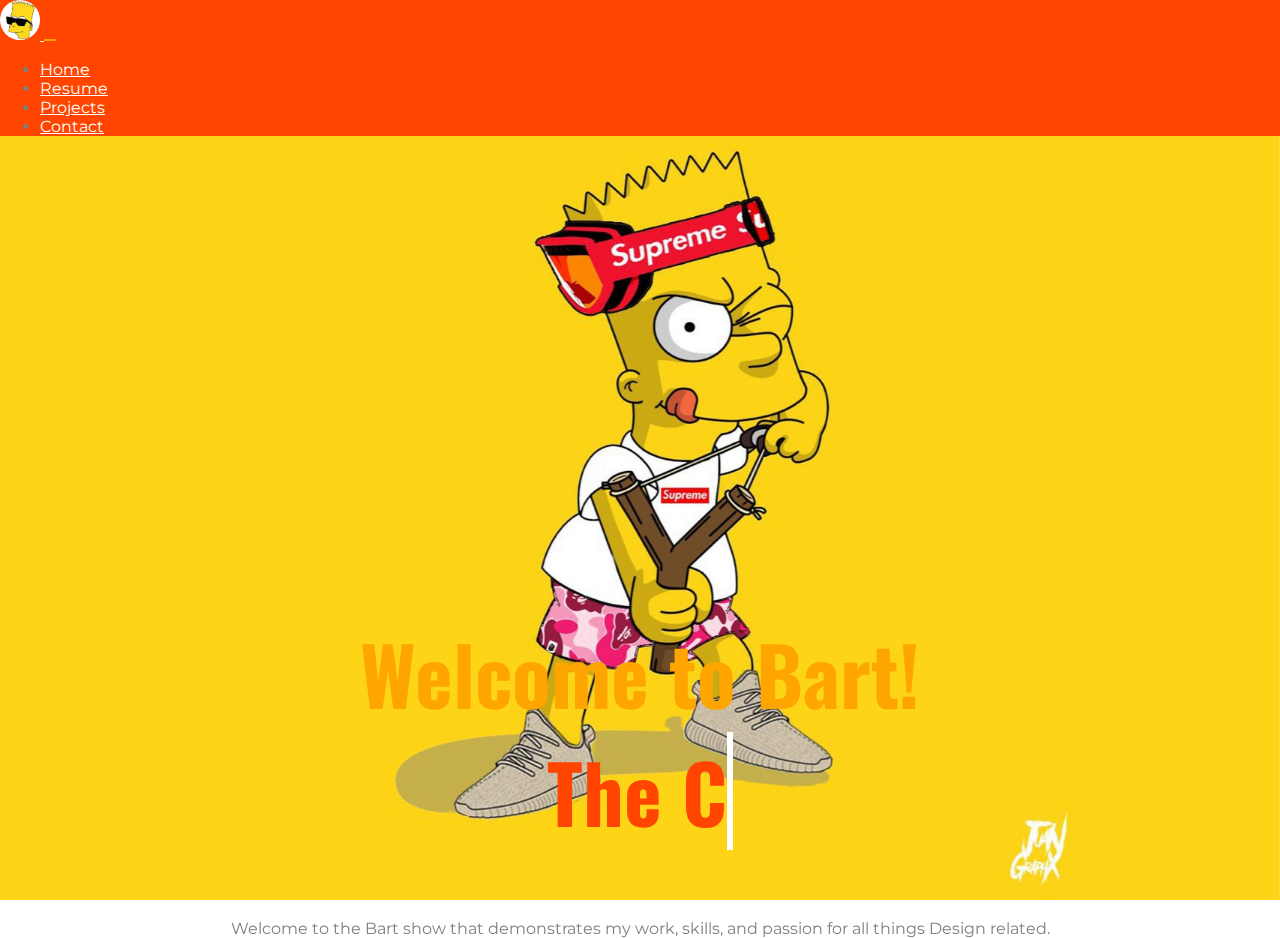
<file: index.html>
<!DOCTYPE html>

<!-- Bootstrap 5 Bart Simpson template designed for INFO1005 Website Design - 2025 -->
<!-- Date: September 2025  -->
<!-- Author: Website Design Team -->

<html lang="en">
<head>

<!-- Required Boostrap meta tags -->
    <meta charset="utf-8">
    <meta name="viewport" content="width=device-width, initial-scale=1, shrink-to-fit=no">

    <!-- Other meta tags -->
    <meta name="description" content="Bart Simpson's Portfolio">
    <meta name="author" content="Bart Simpson">

    <!-- Bootstrap icons -->
    <link href="https://cdn.jsdelivr.net/npm/bootstrap-icons@1.11.3/font/bootstrap-icons.css" rel="stylesheet">

    <!-- Favicon - use favicon.io to create your icons and save them into a favicon folder -->
    <link rel="apple-touch-icon" sizes="180x180" href="favicon/apple-touch-icon.png">
    <link rel="icon" type="image/png" sizes="32x32" href="favicon/favicon-32x32.png">
    <link rel="icon" type="image/png" sizes="16x16" href="favicon/favicon-16x16.png">
    <link rel="manifest" href="favicon/site.webmanifest">


    <!-- Google Font: Oswald and Montserrat - Note: it is a good practice to mention your selected typefaces in your comment -->
      <link rel="preconnect" href="https://fonts.googleapis.com">
      <link rel="preconnect" href="https://fonts.gstatic.com" crossorigin>
      <link href="https://fonts.googleapis.com/css2?family=Montserrat:wght@200;400;700&family=Oswald:wght@400;700&display=swap" rel="stylesheet">

    <!-- Bootstrap core CSS -->
    <!-- IDEA: this is where Boostrap's CSS is loaded in via their CDN - you don't need to include the actual files in your site folder, but they are usful to refer to-->
      <link href="https://cdn.jsdelivr.net/npm/bootstrap@5.3.1/dist/css/bootstrap.min.css" rel="stylesheet" integrity="sha384-4bw+/aepP/YC94hEpVNVgiZdgIC5+VKNBQNGCHeKRQN+PtmoHDEXuppvnDJzQIu9" crossorigin="anonymous">

    <!-- Your custom styles for this template - must be after Bootstrap's link element to over ride it (load after) as needed -->
    <link href="css/custom.css" rel="stylesheet">

    <title>Bart Simpson | Home</title>

</head>
<body>
    <div class="bg-image"></div>
   
  <!-- Navbar - Start -->
  <nav id="navbar-example2" class="navbar navbar-expand-lg sticky-top">
      <div class="container-fluid">
        <a class="navbar-brand" href="#"><img class="bart" src="img/bart.jpg" alt="Bart Simpson in a dark pair of sunglasses"> </a>
        <button class="navbar-toggler" type="button" data-bs-toggle="collapse" data-bs-target="#navbarNav" aria-controls="navbarNav" aria-expanded="false" aria-label="Toggle navigation">
          <span class="navbar-toggler-icon"></span>
        </button>

            <div class="collapse navbar-collapse" id="navbarNav">
                <ul class="navbar-nav ms-auto">
                    <li class="nav-item"><a class="nav-link" href="index.html">Home</a></li>
                    <li class="nav-item"><a class="nav-link" href="resume.html">Resume</a></li>
                    <li class="nav-item"><a class="nav-link" href="projects.html">Projects</a></li>
                    <li class="nav-item"><a class="nav-link" href="contact.html">Contact</a></li>
                </ul>
            </div>
        </div>
    </nav>
    <!-- Navbar - End -->

<!-- Landing page - Start - HTML generated by Copilot GitHub AI -->
    <div class="landing-content">
        <h1 class="intro"><span class="break">Welcome to Bart!</span> <span class="typewrite align-middle" data-period="2000" data-type="[&quot;The Creative?&quot;, &quot;The Web Designer?&quot;, &quot;The Animator?&quot;]"></span></h1>

        <p class="lead">Welcome to the Bart show that demonstrates my work, skills, and passion for all things Design related.</p>
    </div>
<!-- Landing page - End - TML generated by Copilot GitHub AI -->
    
<!-- =================No Content below here========================= -->
    <!-- Bootstrap JavaScript
    ================================================== -->
    <!-- Placed at the end of the document so the pages load faster -->

        <!--  BOOTSTRAP BUNDLE WITH POPPER - Start -->
        <script src="https://cdn.jsdelivr.net/npm/@popperjs/core@2.11.8/dist/umd/popper.min.js" integrity="sha384-I7E8VVD/ismYTF4hNIPjVp/Zjvgyol6VFvRkX/vR+Vc4jQkC+hVqc2pM8ODewa9r" crossorigin="anonymous"></script>
        <script src="https://cdn.jsdelivr.net/npm/bootstrap@5.3.1/dist/js/bootstrap.min.js" integrity="sha384-Rx+T1VzGupg4BHQYs2gCW9It+akI2MM/mndMCy36UVfodzcJcF0GGLxZIzObiEfa" crossorigin="anonymous"></script>
       <!--  BOOTSTRAP BUNDLE WITH POPPER - End -->

<!-- Cursor typewritter effect - Start: Bootsnipp -->
    <script>
//made by vipul mirajkar thevipulm.appspot.com
var TxtType = function(el, toRotate, period) {
this.toRotate = toRotate;
this.el = el;
this.loopNum = 0;
this.period = parseInt(period, 10) || 2000;
this.txt = '';
this.tick();
this.isDeleting = false;
};

TxtType.prototype.tick = function() {
var i = this.loopNum % this.toRotate.length;
var fullTxt = this.toRotate[i];

if (this.isDeleting) {
this.txt = fullTxt.substring(0, this.txt.length - 1);
} else {
this.txt = fullTxt.substring(0, this.txt.length + 1);
}

this.el.innerHTML = '<span class="wrap">'+this.txt+'</span>';
var that = this;
var delta = 200 - Math.random() * 100;

if (this.isDeleting) { delta /= 2; }

if (!this.isDeleting && this.txt === fullTxt) {
delta = this.period;
this.isDeleting = true;
} else if (this.isDeleting && this.txt === '') {
this.isDeleting = false;
this.loopNum++;
delta = 500;
}

setTimeout(function() {
that.tick();
}, delta);
};

window.onload = function() {
var elements = document.getElementsByClassName('typewrite');
for (var i=0; i<elements.length; i++) {
var toRotate = elements[i].getAttribute('data-type');
var period = elements[i].getAttribute('data-period');
if (toRotate) {
new TxtType(elements[i], JSON.parse(toRotate), period);
}
}
// INJECT CSS
var css = document.createElement("style");
css.type = "text/css";
css.innerHTML = ".typewrite > .wrap { border-right: 0.08em solid #fff}";
document.body.appendChild(css);
};

</script>
<!-- Cursor typewritter effect - End -->


<!-- Bootstrap 5 Bart Simpson template designed for INFO1005 Website Design - 2025 -->

</body>
</html>
</file>
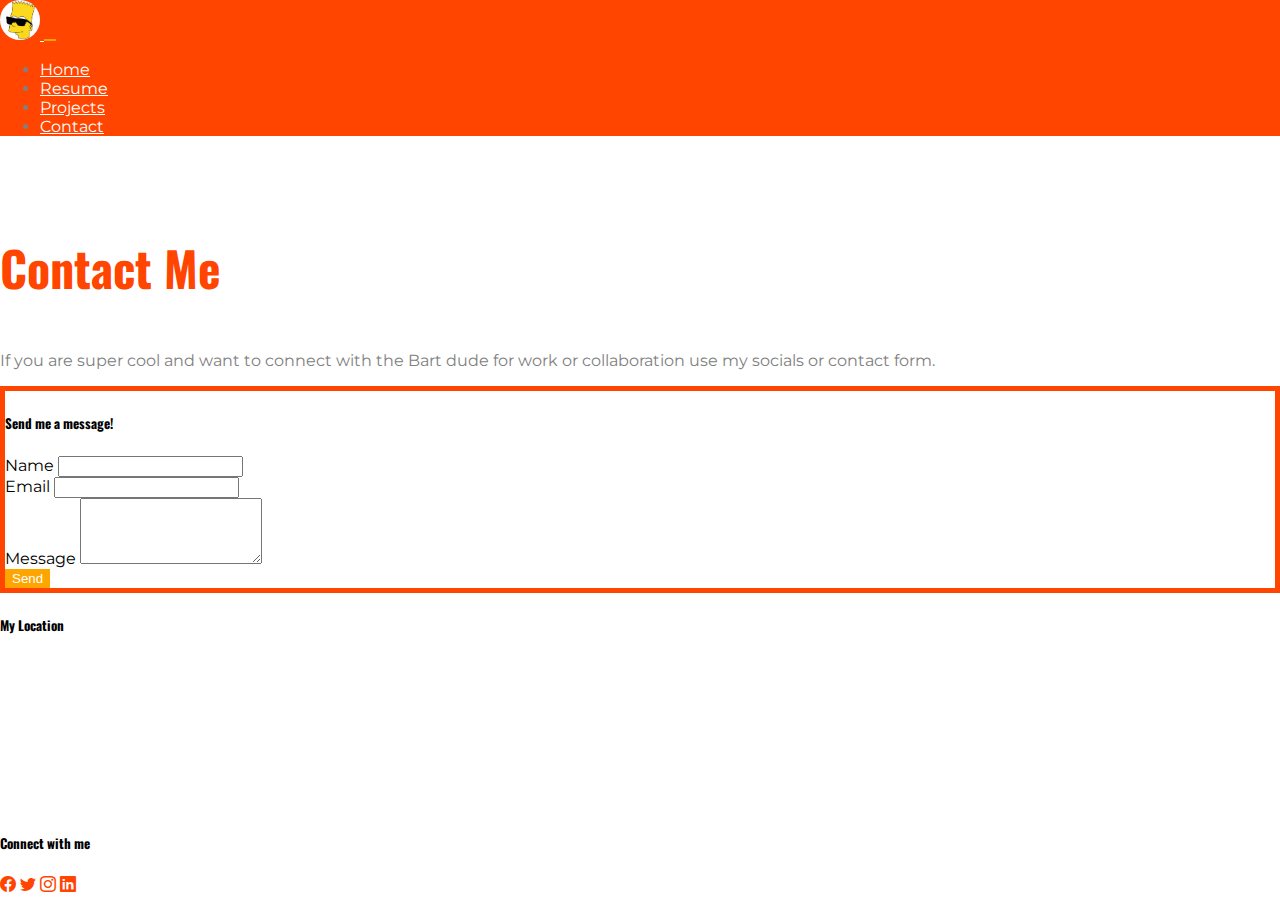
<file: contact.html>
<!DOCTYPE html>

<!-- Bootstrap 5 Bart Simpson template designed for INFO1005 Website Design - 2025 -->
<!-- Date: September 2025  -->
<!-- Author: Website Design Team -->

<html lang="en">
<head>
  <!-- Required Boostrap meta tags -->
    <meta charset="utf-8">
    <meta name="viewport" content="width=device-width, initial-scale=1, shrink-to-fit=no">

    <!-- Other meta tags -->
    <meta name="description" content="Bart Simpson's Portfolio">
    <meta name="author" content="Bart Simpson">

    <!-- Bootstrap icons -->
<link href="https://cdn.jsdelivr.net/npm/bootstrap-icons@1.11.3/font/bootstrap-icons.css" rel="stylesheet">
   <!-- Bootstrap Icons -->

    <!-- Favicon - use favicon.io to create your icons and save them into a favicon folder -->
    <link rel="apple-touch-icon" sizes="180x180" href="favicon/apple-touch-icon.png">
    <link rel="icon" type="image/png" sizes="32x32" href="favicon/favicon-32x32.png">
    <link rel="icon" type="image/png" sizes="16x16" href="favicon/favicon-16x16.png">
    <link rel="manifest" href="favicon/site.webmanifest">


      <!-- Google Font: Oswald and Montserrat - Note: it is a good practice to mention your selected typefaces in your comment -->
      <link rel="preconnect" href="https://fonts.googleapis.com">
      <link rel="preconnect" href="https://fonts.gstatic.com" crossorigin>
      <link href="https://fonts.googleapis.com/css2?family=Montserrat:wght@200;400;700&family=Oswald:wght@400;700&display=swap" rel="stylesheet">

      <!-- Bootstrap core CSS -->
      <!-- IDEA: this is where Boostrap's CSS is loaded in via their CDN - you don't need to include the actual files in your site folder, but they are usful to refer to-->
      <link href="https://cdn.jsdelivr.net/npm/bootstrap@5.3.1/dist/css/bootstrap.min.css" rel="stylesheet" integrity="sha384-4bw+/aepP/YC94hEpVNVgiZdgIC5+VKNBQNGCHeKRQN+PtmoHDEXuppvnDJzQIu9" crossorigin="anonymous">


      <!-- Your custom styles for this template - must be after Bootstrap's link element to over ride it (load after) as needed -->
      <link href="css/custom.css" rel="stylesheet">

    <title>Bart Simpson | Contact Me</title>
 
    
</head>
<body class="bg-warning">

<!-- Navbar - Start -->
<nav id="navbar-example2" class="navbar navbar-expand-lg sticky-top">
 <div class="container-fluid">
    <a class="navbar-brand" href="#"><img class="bart" src="img/bart.jpg" alt="Bart Simpson in a dark pair of sunglasses"> </a>
    <button class="navbar-toggler" type="button" data-bs-toggle="collapse" data-bs-target="#navbarNav" aria-controls="navbarNav" aria-expanded="false" aria-label="Toggle navigation">
  <span class="navbar-toggler-icon"></span>
   </button>

   <div class="collapse navbar-collapse" id="navbarNav">
    <ul class="navbar-nav ms-auto">
    <li class="nav-item"><a class="nav-link" href="index.html">Home</a></li>
    <li class="nav-item"><a class="nav-link" href="resume.html">Resume</a></li>
    <li class="nav-item"><a class="nav-link" href="projects.html">Projects</a></li>
    <li class="nav-item"><a class="nav-link" href="contact.html">Contact</a></li>
    </ul>
    </div>
  </div>
</nav>
<!-- Navbar - End -->

  <div class="container py-5">
    <h1 class="mb-4 text-center">Contact Me</h1>
    <div class="row">
    <p>If you are super cool and want to connect with the Bart dude for work or collaboration use my socials or contact form.</p>
    </div>
   <div class="row g-4">

<!-- Contact Form - Start -->
<div class="col-lg-6">
    <div class="card shadow-sm">
    <div class="card-body">
    <h5 class="card-title mb-3">Send me a message!</h5>

<form>
    <div class="mb-3">
    <label for="name" class="form-label">Name</label>
    <input type="text" class="form-control" id="name" required>
    </div>
    
    <div class="mb-3">
    <label for="email" class="form-label">Email</label>
    <input type="email" class="form-control" id="email" required>
     </div>
    
     <div class="mb-3">
     <label for="message" class="form-label">Message</label>
     <textarea class="form-control" id="message" rows="4" required></textarea>
     </div>
     <button type="submit" class="btn btn-warning">Send</button>
     </form>
  </div>
  </div>
</div>

<!-- Google Map & Social Media -->
  <div class="col-lg-6">
    <div class="mb-4">
    <h5>My Location</h5>
    <div class="ratio ratio-16x9 rounded shadow-sm">
    <iframe src="https://www.google.com/maps?q=Empire+State+Building,+New+York,+NY&output=embed" allowfullscreen loading="lazy" title="Google Map" style="border:0;">
    </iframe>
    </div>
  </div>
<div>

   <h5>Connect with me</h5>
    <div class="d-flex gap-3 mt-2">
    <a href="https://facebook.com" class="text-primary fs-3" aria-label="Facebook"><i class="bi bi-facebook"></i></a>
    <a href="https://twitter.com" class="text-info fs-3" aria-label="Twitter"><i class="bi bi-twitter"></i></a>
    <a href="https://instagram.com" class="text-danger fs-3" aria-label="Instagram"><i class="bi bi-instagram"></i></a>
    <a href="https://linkedin.com" class="text-dark fs-3" aria-label="LinkedIn"><i class="bi bi-linkedin"></i></a>
    </div>
    </div>
    </div>
</div>
</div>

    <!-- =================No Content below here========================= -->
    <!-- Bootstrap JavaScript
    ================================================== -->
    <!-- Placed at the end of the document so the pages load faster -->

        <!--  BOOTSTRAP BUNDLE WITH POPPER - Start -->
        <script src="https://cdn.jsdelivr.net/npm/@popperjs/core@2.11.8/dist/umd/popper.min.js" integrity="sha384-I7E8VVD/ismYTF4hNIPjVp/Zjvgyol6VFvRkX/vR+Vc4jQkC+hVqc2pM8ODewa9r" crossorigin="anonymous"></script>
        <script src="https://cdn.jsdelivr.net/npm/bootstrap@5.3.1/dist/js/bootstrap.min.js" integrity="sha384-Rx+T1VzGupg4BHQYs2gCW9It+akI2MM/mndMCy36UVfodzcJcF0GGLxZIzObiEfa" crossorigin="anonymous"></script>
       <!--  BOOTSTRAP BUNDLE WITH POPPER - End -->

</body>
</html>

<!-- Bootstrap 5 Bart Simpson template designed for INFO1005 Website Design - 2025 -->
</file>
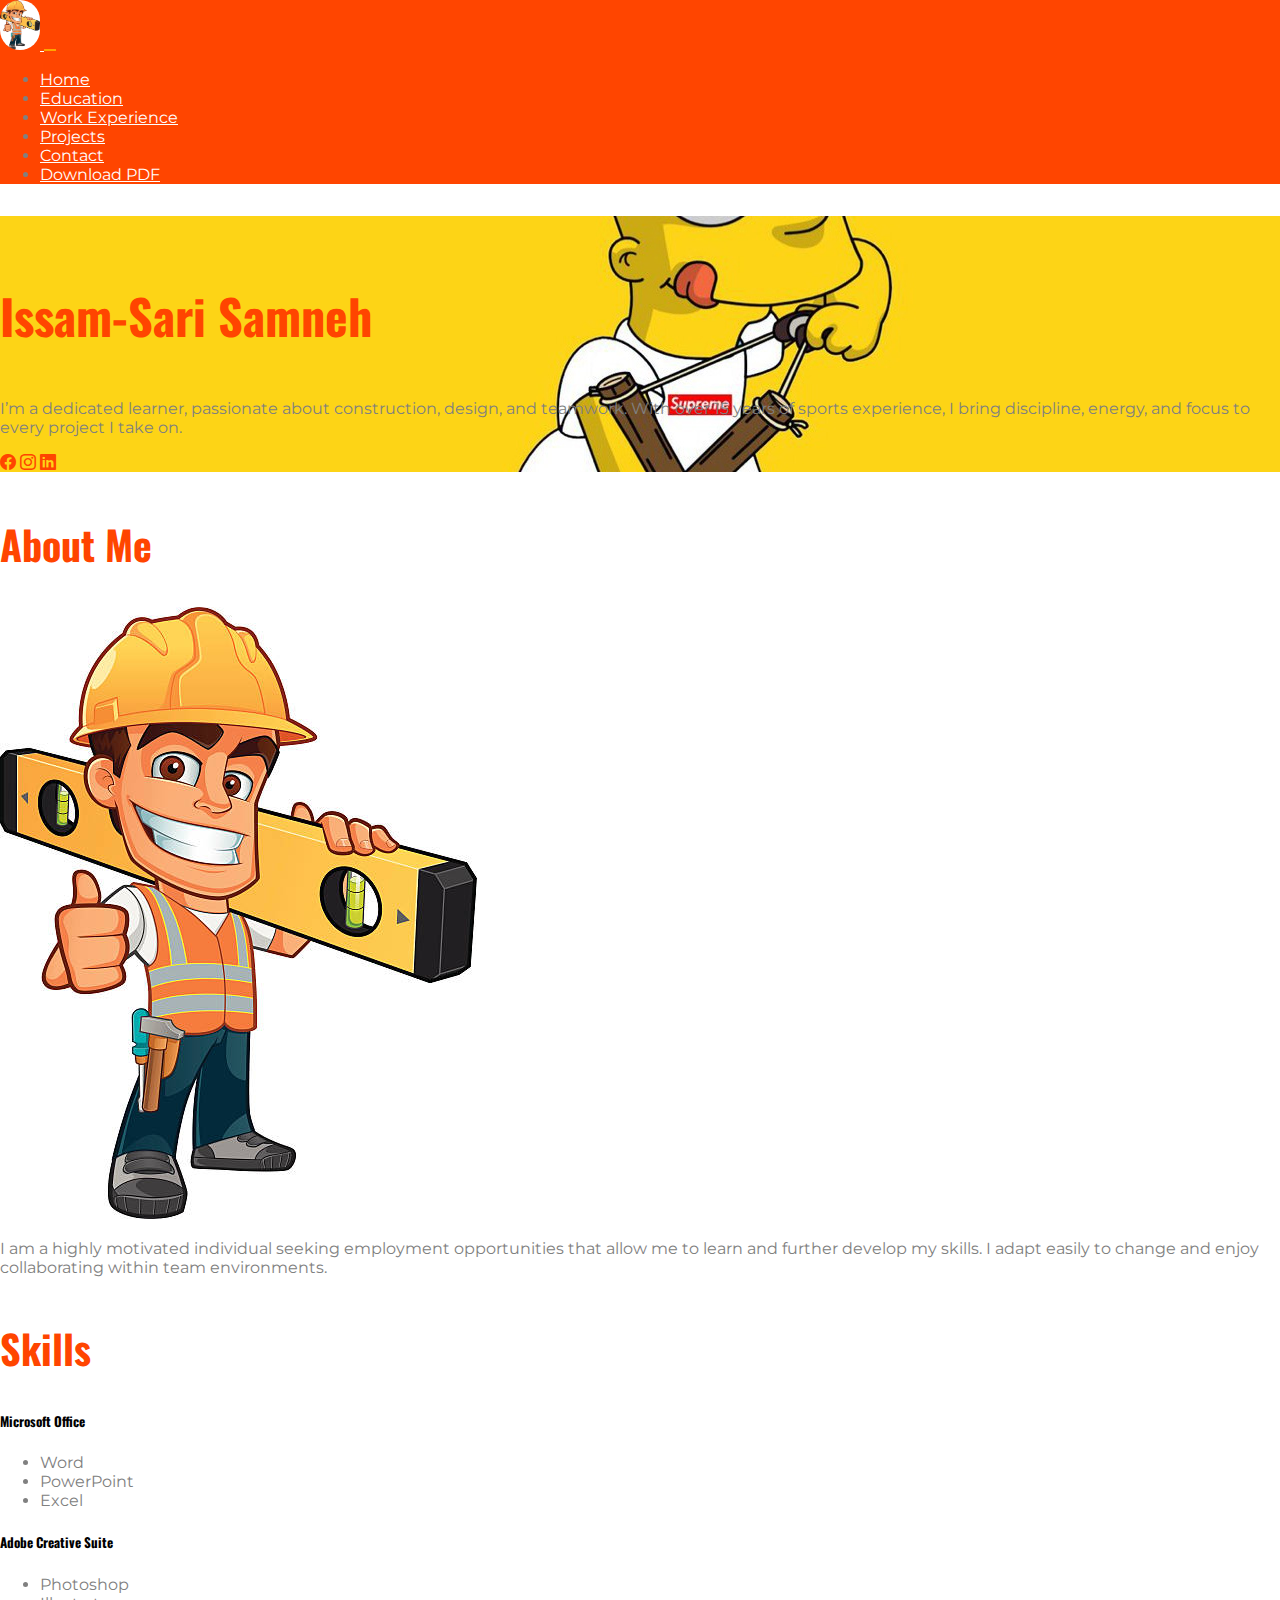
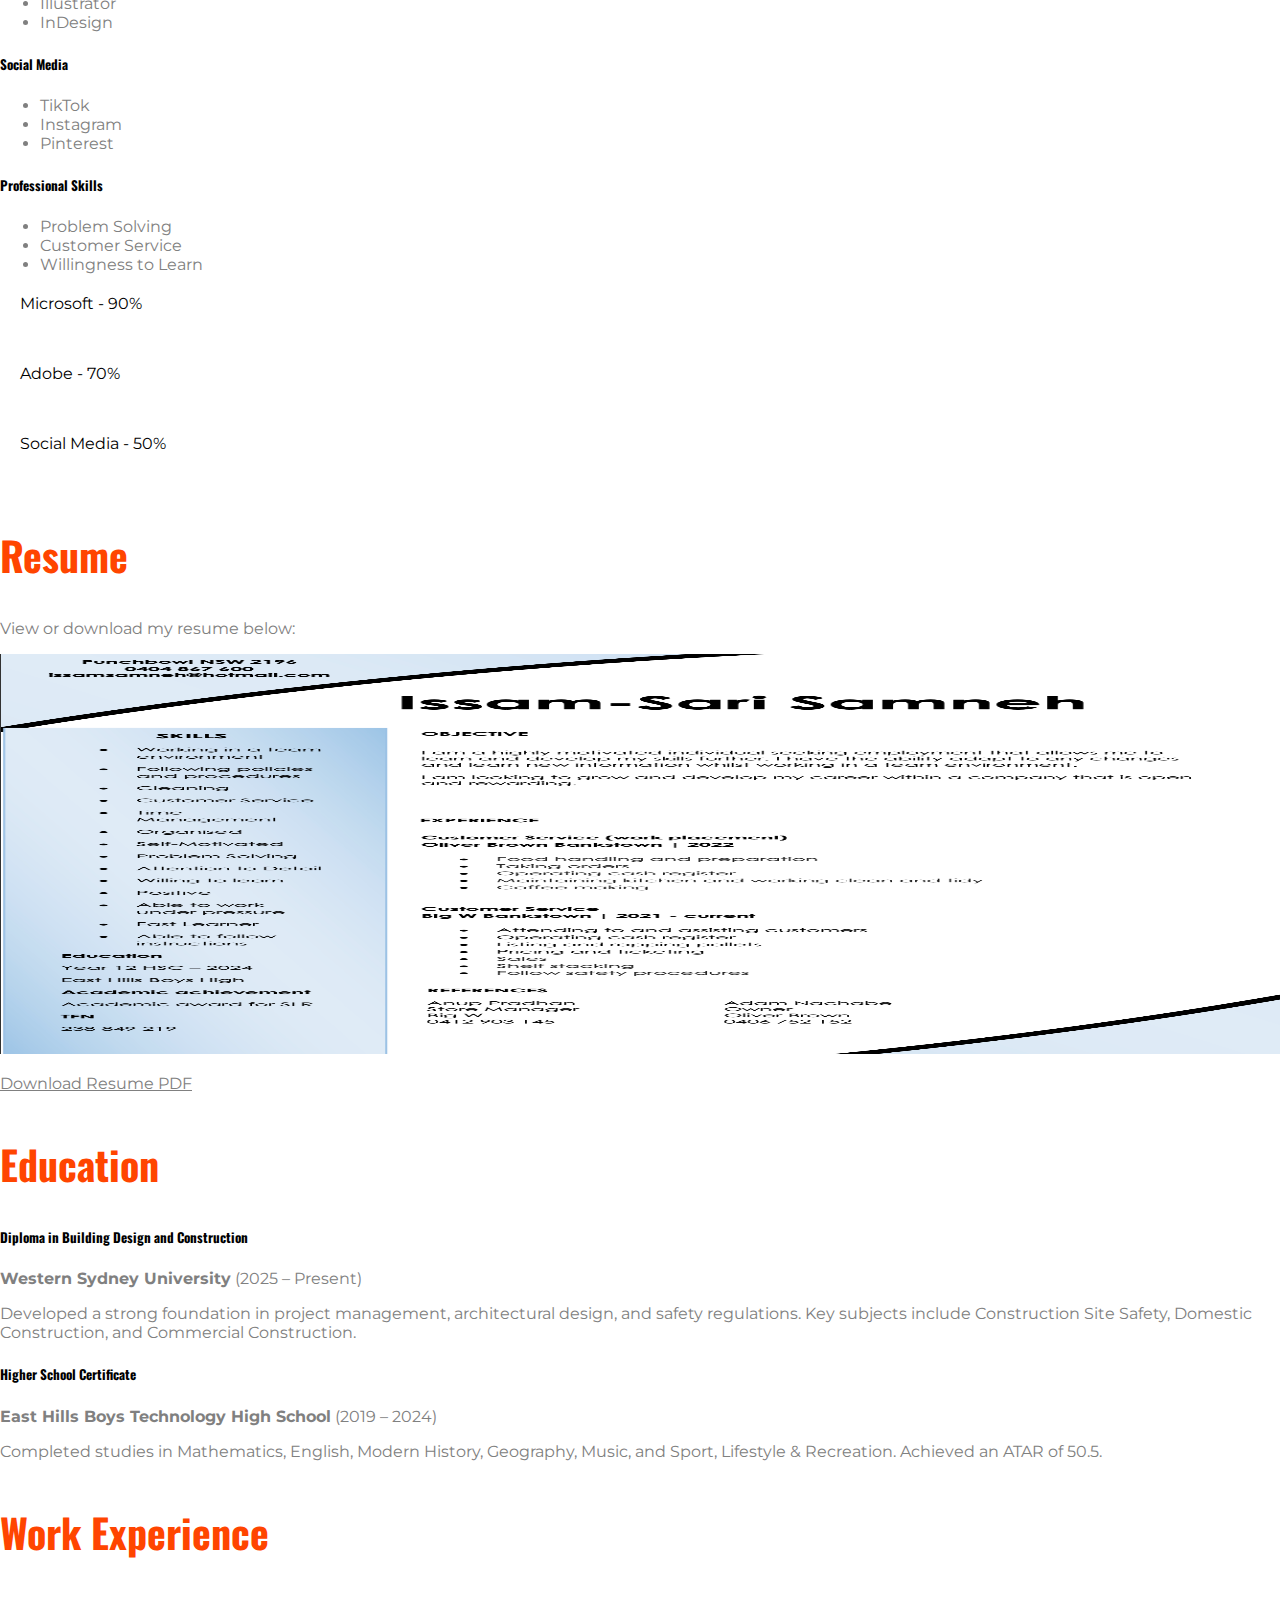
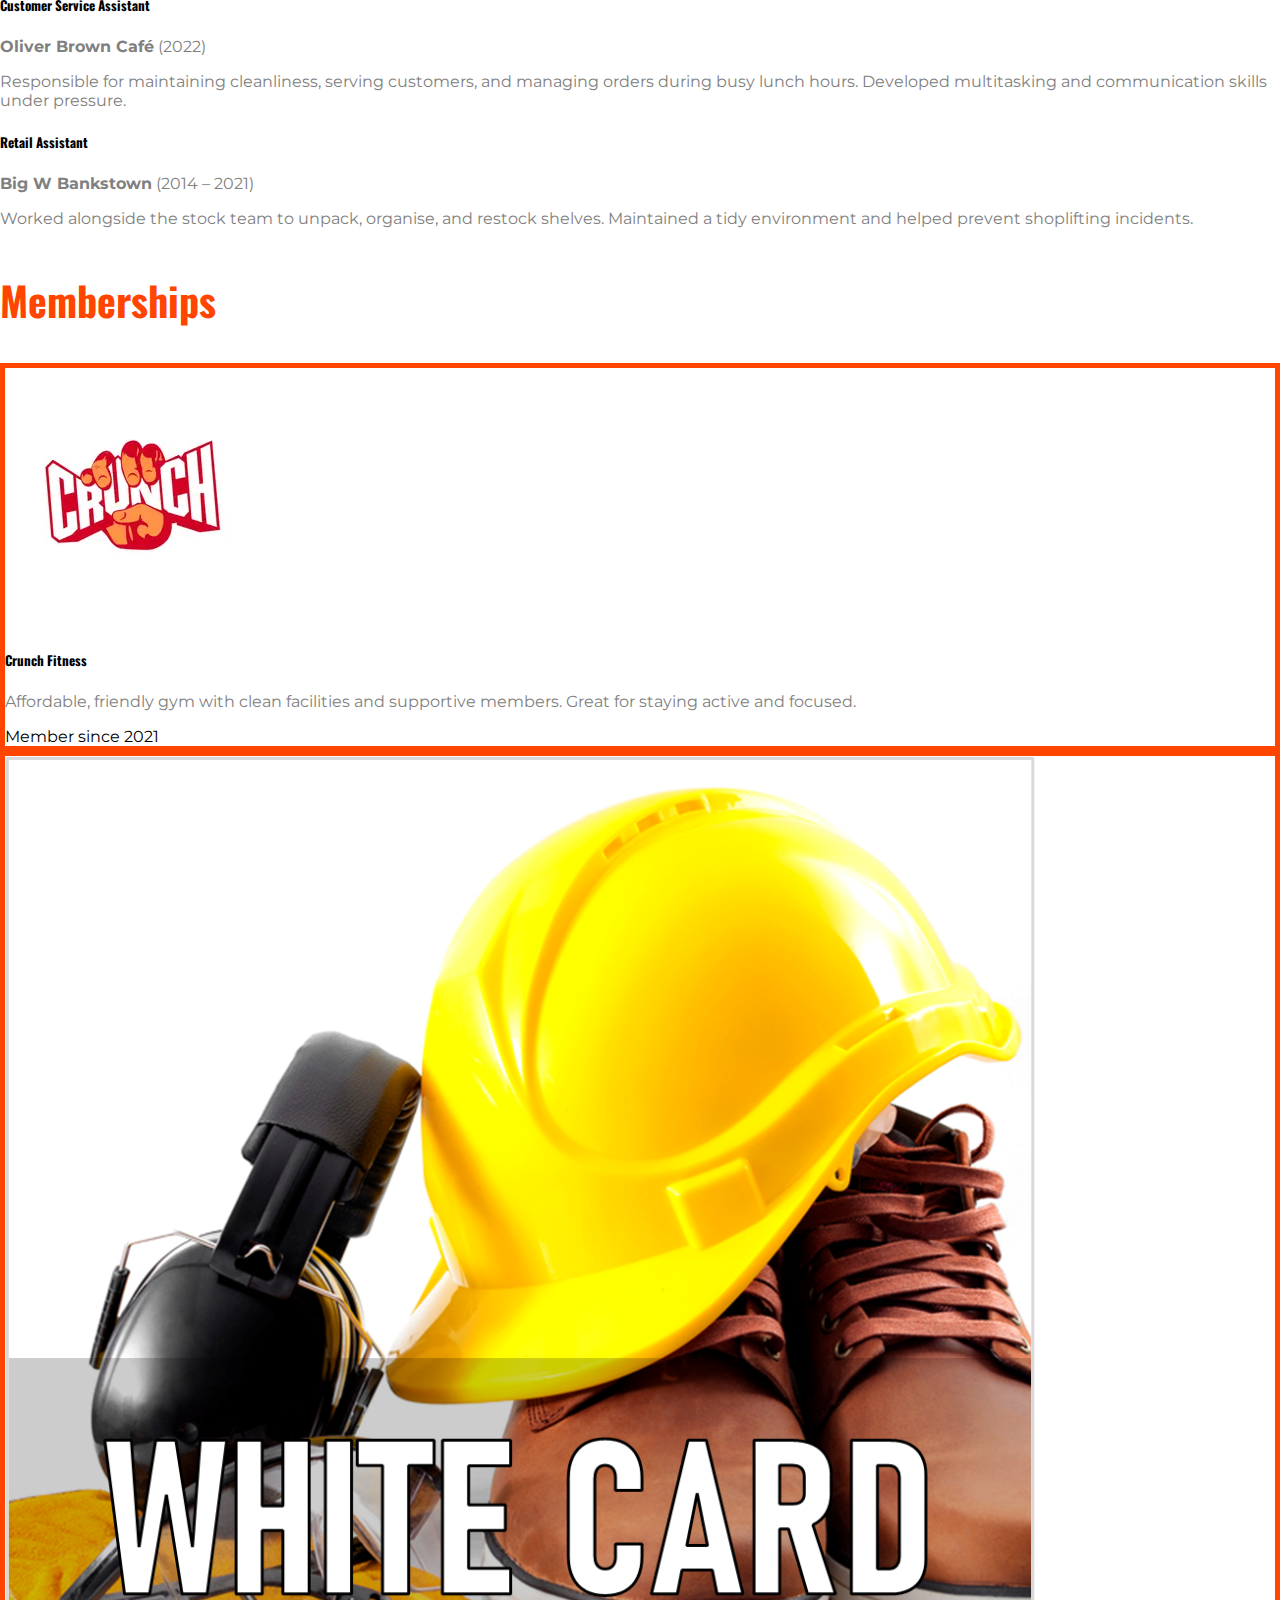
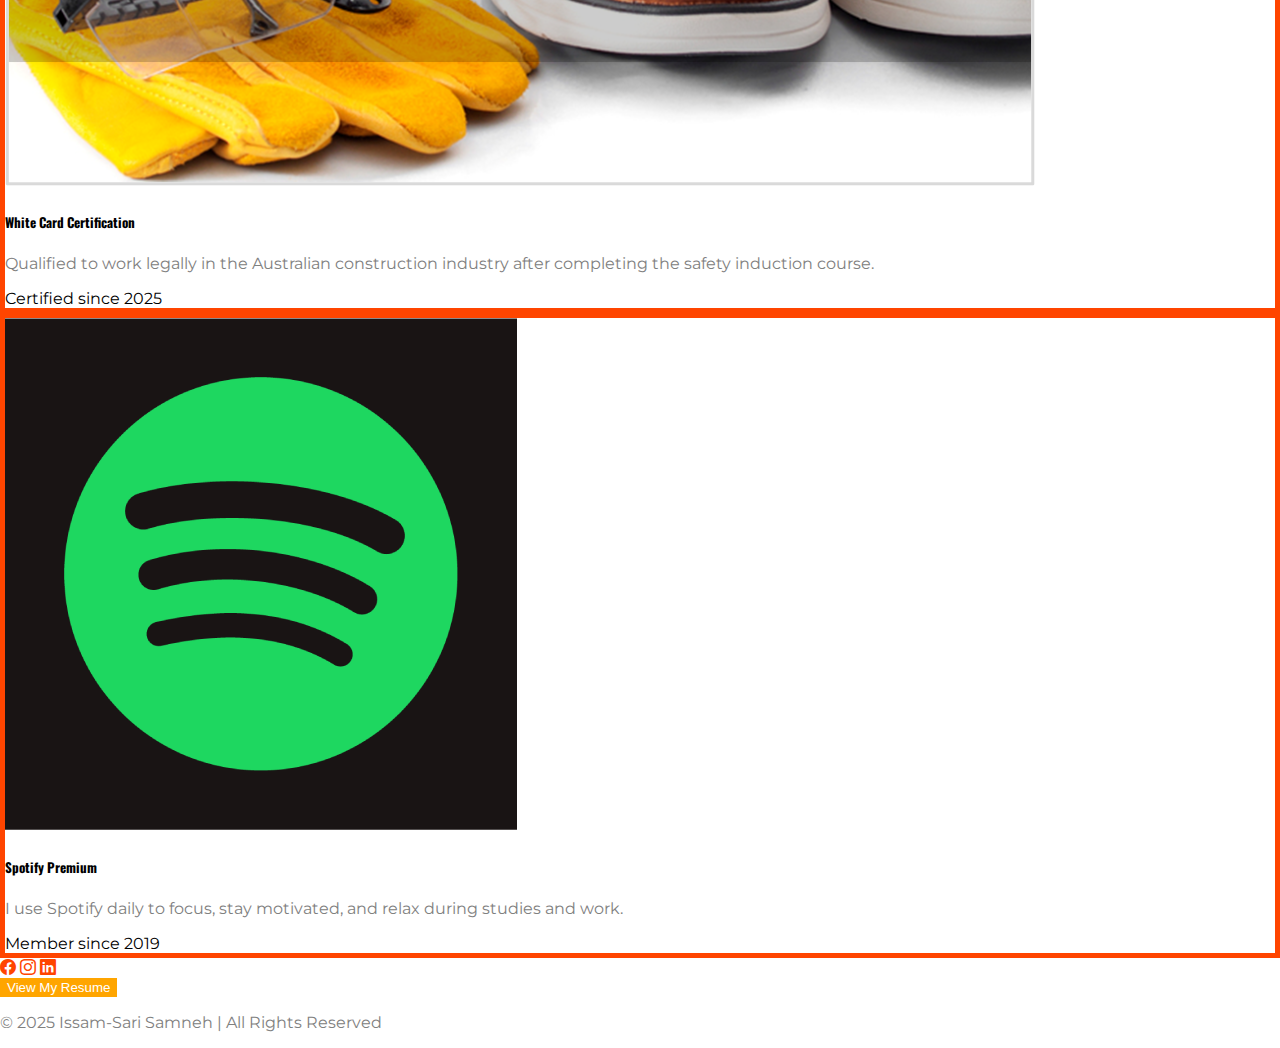
<file: resume.html>
<!DOCTYPE html>
<!-- Bootstrap 5 Portfolio Template by Issam-Sari Samneh - INFO1005 Website Design - 2025 -->
<!-- Date: September 2025 -->

<html lang="en" dir="ltr">
<head>
  <!-- Required Bootstrap meta tags -->
  <meta charset="utf-8">
  <meta name="viewport" content="width=device-width, initial-scale=1, shrink-to-fit=no">

  <!-- Meta Information -->
  <meta name="description" content="Issam-Sari Samneh - Resume and Portfolio">
  <meta name="author" content="Issam-Sari Samneh">

  <!-- Bootstrap icons -->
  <link href="https://cdn.jsdelivr.net/npm/bootstrap-icons@1.11.3/font/bootstrap-icons.css" rel="stylesheet">

  <!-- Favicon -->
  <link rel="apple-touch-icon" sizes="180x180" href="favicon/apple-touch-icon.png">
  <link rel="icon" type="image/png" sizes="32x32" href="favicon/favicon-32x32.png">
  <link rel="icon" type="image/png" sizes="16x16" href="favicon/favicon-16x16.png">
  <link rel="manifest" href="favicon/site.webmanifest">

  <!-- Google Fonts: Oswald & Montserrat -->
  <link rel="preconnect" href="https://fonts.googleapis.com">
  <link rel="preconnect" href="https://fonts.gstatic.com" crossorigin>
  <link href="https://fonts.googleapis.com/css2?family=Montserrat:wght@300;400;700&family=Oswald:wght@400;700&display=swap" rel="stylesheet">

  <!-- Bootstrap core CSS -->
  <link href="https://cdn.jsdelivr.net/npm/bootstrap@5.3.1/dist/css/bootstrap.min.css" 
        rel="stylesheet" 
        integrity="sha384-4bw+/aepP/YC94hEpVNVgiZdgIC5+VKNBQNGCHeKRQN+PtmoHDEXuppvnDJzQIu9" 
        crossorigin="anonymous">

  <!-- Custom CSS -->
  <link href="css/custom.css" rel="stylesheet">

  <title>Issam-Sari Samneh | Resume</title>
</head>

<body class="bg-light">

  <!-- NAVBAR -->
  <nav id="navbar-example2" class="navbar navbar-expand-lg navbar-light bg-warning sticky-top shadow-sm">
    <div class="container-fluid">
      <a class="navbar-brand fw-bold" href="index.html">
        <img src="img/constructionman.jpg" alt="Construction worker holding steel" class="bart rounded-circle" height="50">
      </a>
      <button class="navbar-toggler" type="button" data-bs-toggle="collapse" data-bs-target="#navbarNav"
              aria-controls="navbarNav" aria-expanded="false" aria-label="Toggle navigation">
        <span class="navbar-toggler-icon"></span>
      </button>

      <div class="collapse navbar-collapse" id="navbarNav">
        <ul class="navbar-nav ms-auto text-center">
          <li class="nav-item"><a class="nav-link fw-semibold" href="index.html">Home</a></li>
          <li class="nav-item"><a class="nav-link fw-semibold" href="#education">Education</a></li>
          <li class="nav-item"><a class="nav-link fw-semibold" href="#work">Work Experience</a></li>
          <li class="nav-item"><a class="nav-link fw-semibold" href="projects.html">Projects</a></li>
          <li class="nav-item"><a class="nav-link fw-semibold" href="contact.html">Contact</a></li>
          <li class="nav-item">
            <a class="nav-link fw-semibold" href="/pdf/https://nozcxv.github.io/pdf/Issam%20Resume%20(1)%20copy.pdf" download>Download PDF</a>
          </li>
        </ul>
      </div>
    </div>
  </nav>

  <!-- HEADER -->
  <header class="container-fluid bg-warning py-5 text-center">
    <h1 class="fw-bold">Issam-Sari Samneh</h1>
    <p class="lead">I’m a <span class="fw-bold">dedicated learner</span>, passionate about <span class="fw-bold">construction, design, and teamwork</span>. With over 15 years of sports experience, I bring discipline, energy, and focus to every project I take on.</p>
    
    <div class="social-icons my-3">
      <a href="https://facebook.com" target="_blank" class="text-dark"><i class="bi bi-facebook fs-2 mx-2"></i></a>
      <a href="https://instagram.com" target="_blank" class="text-dark"><i class="bi bi-instagram fs-2 mx-2"></i></a>
      <a href="https://linkedin.com" target="_blank" class="text-dark"><i class="bi bi-linkedin fs-2 mx-2"></i></a>
    </div>
  </header>

  <!-- MAIN CONTENT -->
  <main class="container my-5">
    <div class="row g-4">

      <!-- ASIDE -->
      <aside class="col-md-4 bg-white p-4 rounded shadow-sm">
        <h2 id="about" class="fw-bold">About Me</h2>
        <img src="img/constructionman.jpg" class="img-fluid rounded d-none d-md-block mx-auto my-3" alt="Portrait of Issam-Sari Samneh">
        <p>I am a highly motivated individual seeking employment opportunities that allow me to learn and further develop my skills. I adapt easily to change and enjoy collaborating within team environments.</p>

        <h2 id="skills" class="fw-bold mt-4">Skills</h2>
        <h5>Microsoft Office</h5>
        <ul>
          <li>Word</li>
          <li>PowerPoint</li>
          <li>Excel</li>
        </ul>

        <h5>Adobe Creative Suite</h5>
        <ul>
          <li>Photoshop</li>
          <li>Illustrator</li>
          <li>InDesign</li>
        </ul>

        <h5>Social Media</h5>
        <ul>
          <li>TikTok</li>
          <li>Instagram</li>
          <li>Pinterest</li>
        </ul>

        <h5>Professional Skills</h5>
        <ul>
          <li>Problem Solving</li>
          <li>Customer Service</li>
          <li>Willingness to Learn</li>
        </ul>

        <!-- Progress Bars -->
        <div class="my-3">
          <div class="progress mb-2">
            <div class="progress-bar bg-warning text-dark" style="width: 90%;">Microsoft - 90%</div>
          </div>
          <div class="progress mb-2">
            <div class="progress-bar bg-info text-dark" style="width: 70%;">Adobe - 70%</div>
          </div>
          <div class="progress">
            <div class="progress-bar bg-secondary" style="width: 50%;">Social Media - 50%</div>
          </div>
        </div>

        <!-- PDF Embed -->
        <h2 id="resume" class="fw-bold mt-4">Resume</h2>
        <p>View or download my resume below:</p>
        <embed src="/img/Screen Shot 2025-11-07 at 8.29.11 pm.png" width="100%" height="400px">
        <p class="mt-2">
          <a href="/pdf/Issam Resume (1) copy.pdf" download class="btn btn-warning btn-sm">Download Resume PDF</a>
        </p>
      </aside>

      <!-- MAIN SECTION -->
      <section class="col-md-8 bg-white p-4 rounded shadow-sm">
        <h2 id="education" class="fw-bold">Education</h2>
        <h5>Diploma in Building Design and Construction</h5>
        <p><strong>Western Sydney University</strong> (2025 – Present)</p>
        <p>Developed a strong foundation in project management, architectural design, and safety regulations. Key subjects include Construction Site Safety, Domestic Construction, and Commercial Construction.</p>

        <h5>Higher School Certificate</h5>
        <p><strong>East Hills Boys Technology High School</strong> (2019 – 2024)</p>
        <p>Completed studies in Mathematics, English, Modern History, Geography, Music, and Sport, Lifestyle & Recreation. Achieved an ATAR of 50.5.</p>

        <h2 id="work" class="fw-bold mt-4">Work Experience</h2>
        <h5>Customer Service Assistant</h5>
        <p><strong>Oliver Brown Café</strong> (2022)</p>
        <p>Responsible for maintaining cleanliness, serving customers, and managing orders during busy lunch hours. Developed multitasking and communication skills under pressure.</p>

        <h5>Retail Assistant</h5>
        <p><strong>Big W Bankstown</strong> (2014 – 2021)</p>
        <p>Worked alongside the stock team to unpack, organise, and restock shelves. Maintained a tidy environment and helped prevent shoplifting incidents.</p>

        <h2 id="membership" class="fw-bold mt-4">Memberships</h2>
        <div class="row row-cols-1 row-cols-md-3 g-3">
          <div class="col">
            <div class="card bg-warning h-100 shadow-sm">
              <img src="img/crunch.webp" class="card-img-top" alt="Crunch Fitness Gym">
              <div class="card-body">
                <h5 class="card-title">Crunch Fitness</h5>
                <p class="card-text">Affordable, friendly gym with clean facilities and supportive members. Great for staying active and focused.</p>
              </div>
              <div class="card-footer text-muted">Member since 2021</div>
            </div>
          </div>
          <div class="col">
            <div class="card bg-warning h-100 shadow-sm">
              <img src="img/white.png" class="card-img-top" alt="White Card Logo">
              <div class="card-body">
                <h5 class="card-title">White Card Certification</h5>
                <p class="card-text">Qualified to work legally in the Australian construction industry after completing the safety induction course.</p>
              </div>
              <div class="card-footer text-muted">Certified since 2025</div>
            </div>
          </div>
          <div class="col">
            <div class="card bg-warning h-100 shadow-sm">
              <img src="img/spotify.png" class="card-img-top" alt="Spotify Logo">
              <div class="card-body">
                <h5 class="card-title">Spotify Premium</h5>
                <p class="card-text">I use Spotify daily to focus, stay motivated, and relax during studies and work.</p>
              </div>
              <div class="card-footer text-muted">Member since 2019</div>
            </div>
          </div>
        </div>
      </section>
    </div>
  </main>

  <!-- FOOTER -->
  <footer class="bg-warning py-4 text-center">
    <div>
      <a href="https://facebook.com" target="_blank" class="text-dark mx-2"><i class="bi bi-facebook fs-2"></i></a>
      <a href="https://instagram.com" target="_blank" class="text-dark mx-2"><i class="bi bi-instagram fs-2"></i></a>
      <a href="https://linkedin.com" target="_blank" class="text-dark mx-2"><i class="bi bi-linkedin fs-2"></i></a>
    </div>
    <button type="button" class="btn btn-outline-dark btn-lg mt-3" onclick="window.open('/pdf/Issam Resume (1) copy.pdf')">View My Resume</button>
    <p class="mt-3 mb-0">&copy; 2025 Issam-Sari Samneh | All Rights Reserved</p>
  </footer>

  <!-- Bootstrap JS Bundle with Popper -->
  <script src="https://cdn.jsdelivr.net/npm/bootstrap@5.3.1/dist/js/bootstrap.bundle.min.js"
          integrity="sha384-YFJx1mXotT6Vws6uS5EKL5o+NydqJ+dVxrGp+VDT4sZ/BdF2z1l9cUuq4+1g5yXk"
          crossorigin="anonymous"></script>

</body>
</html>
</file>
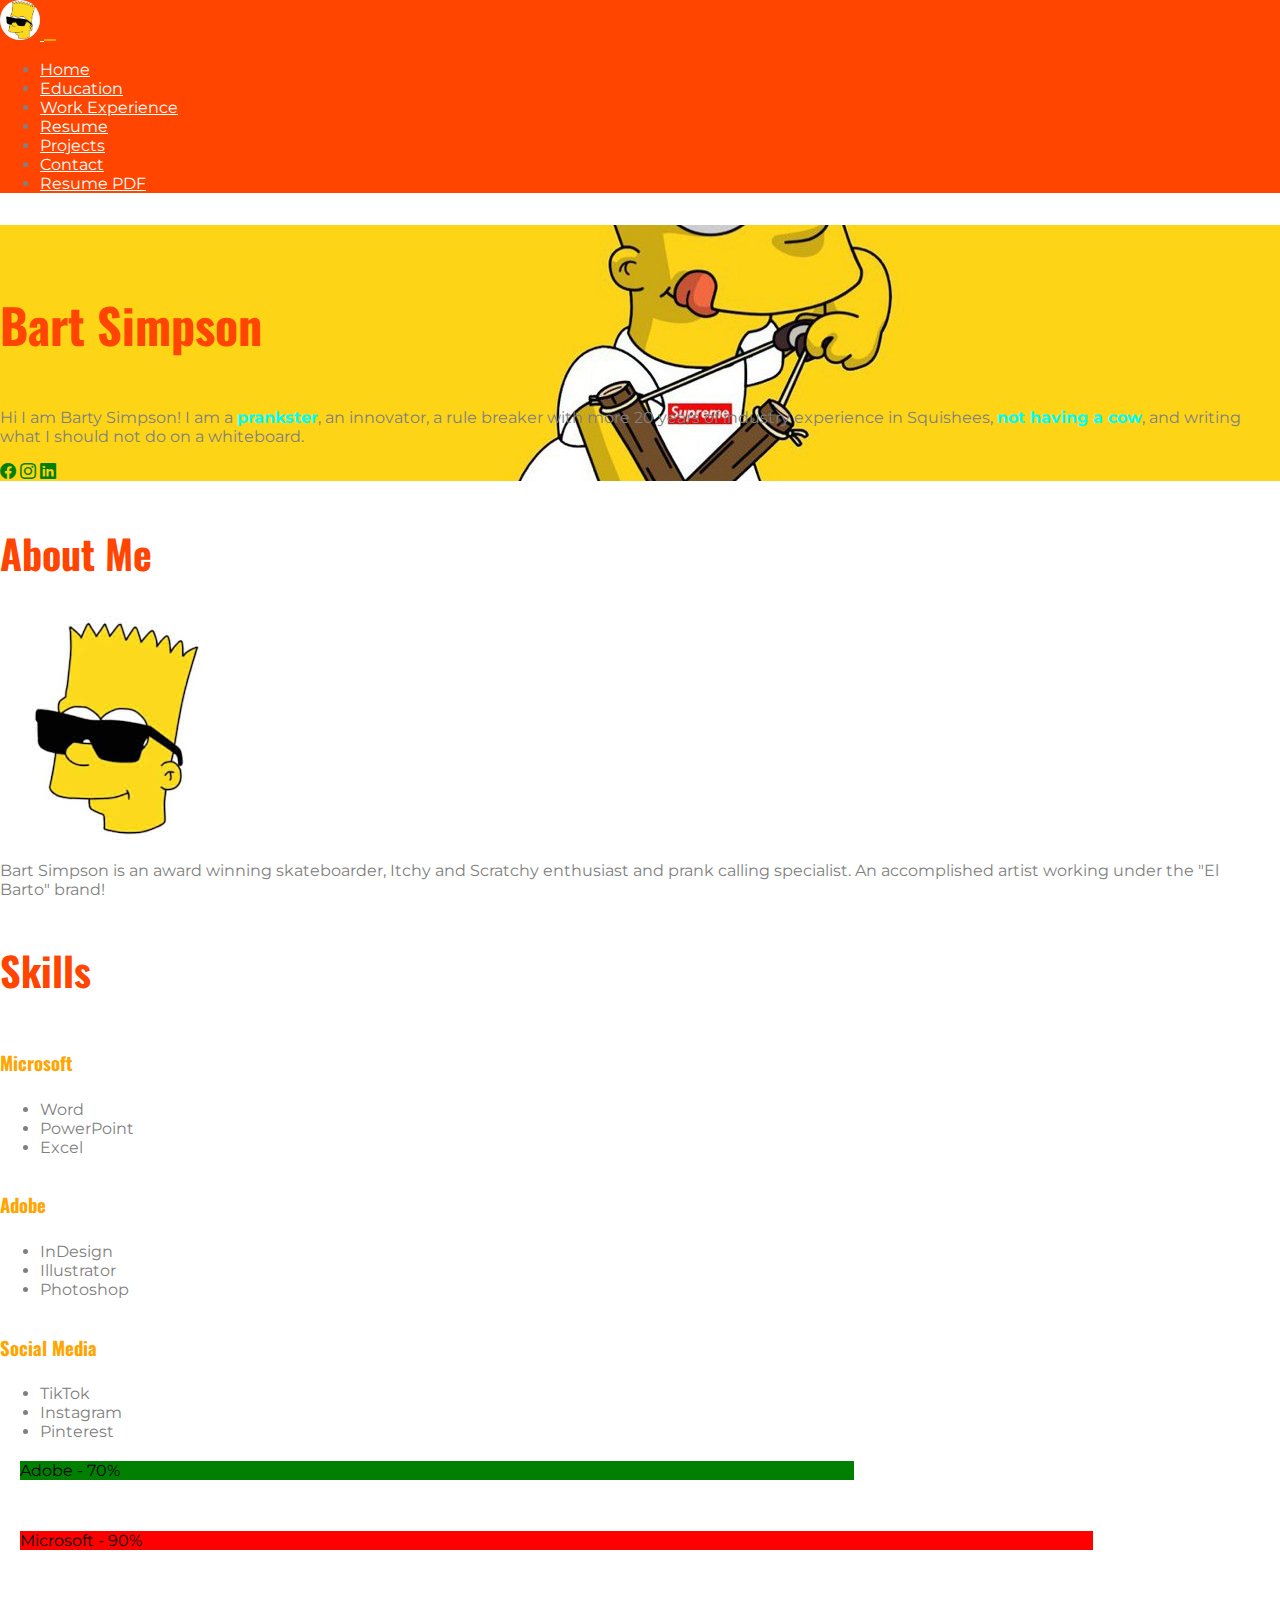
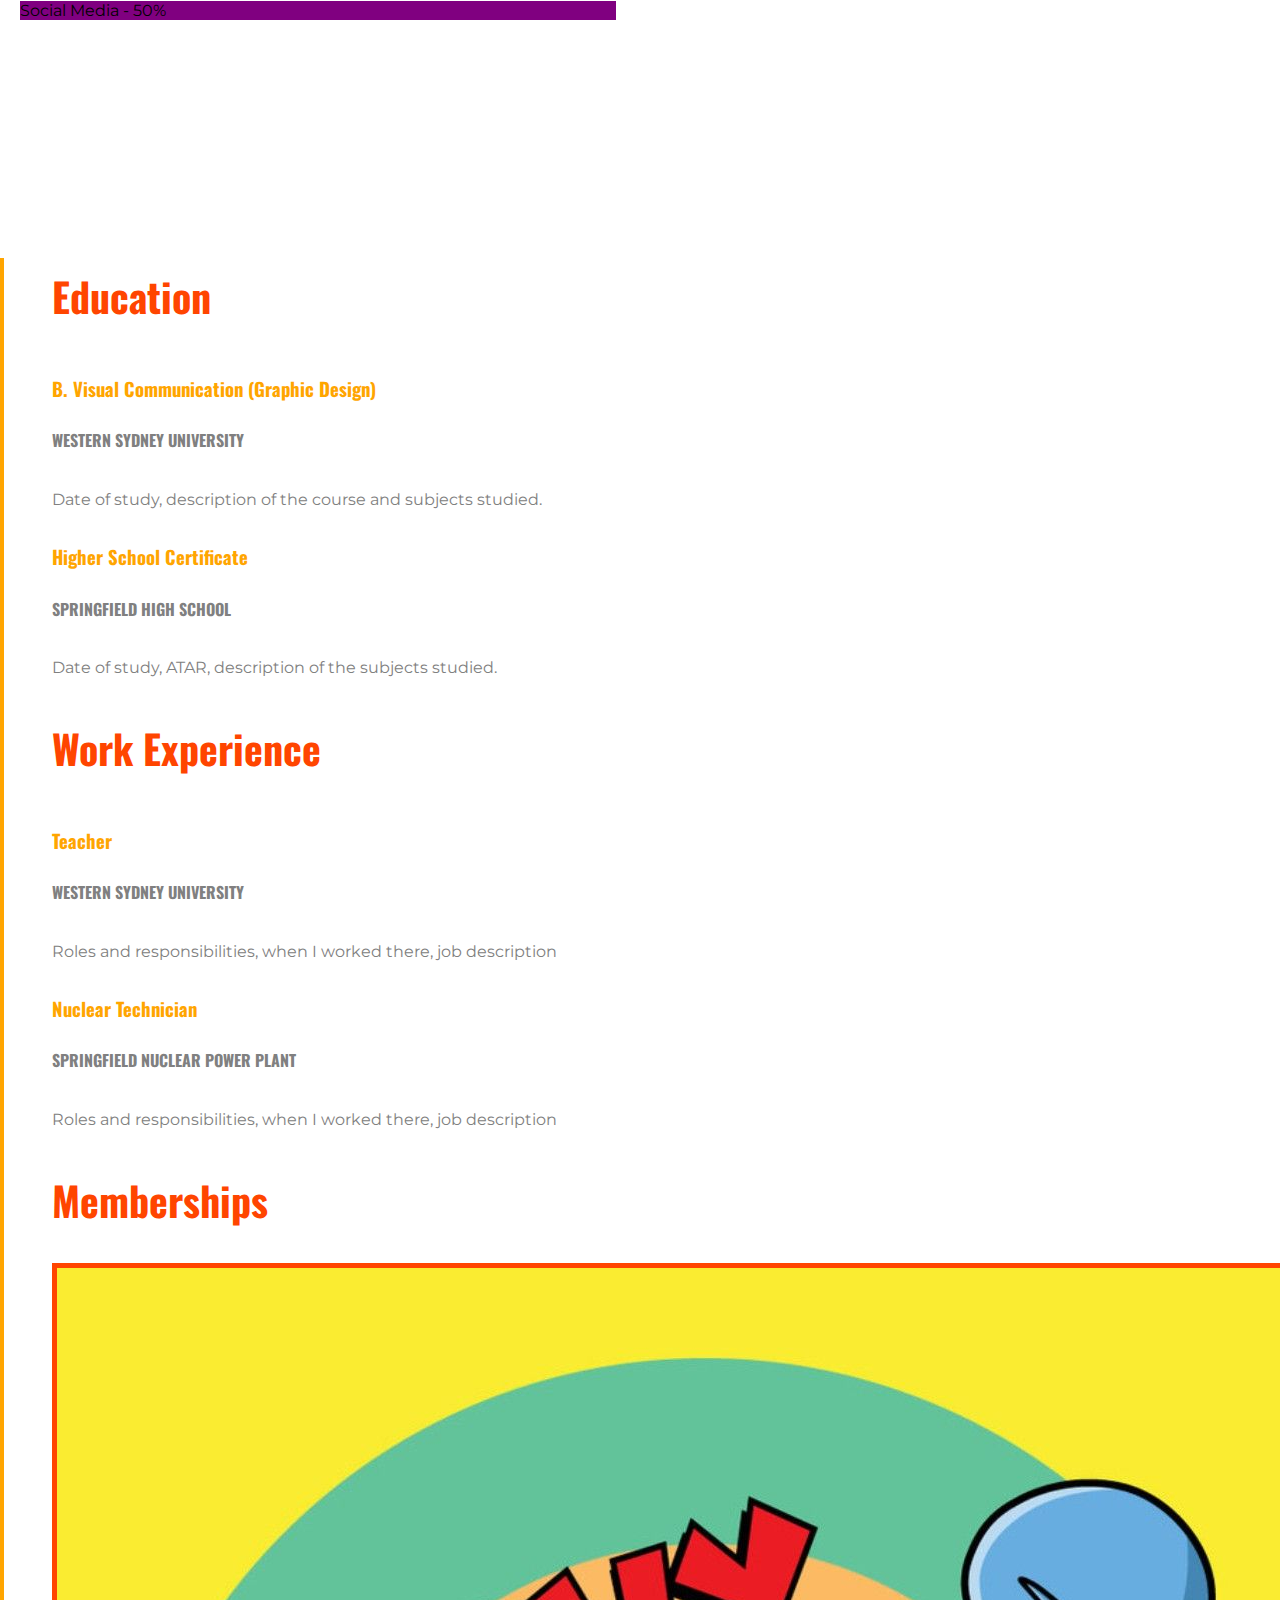
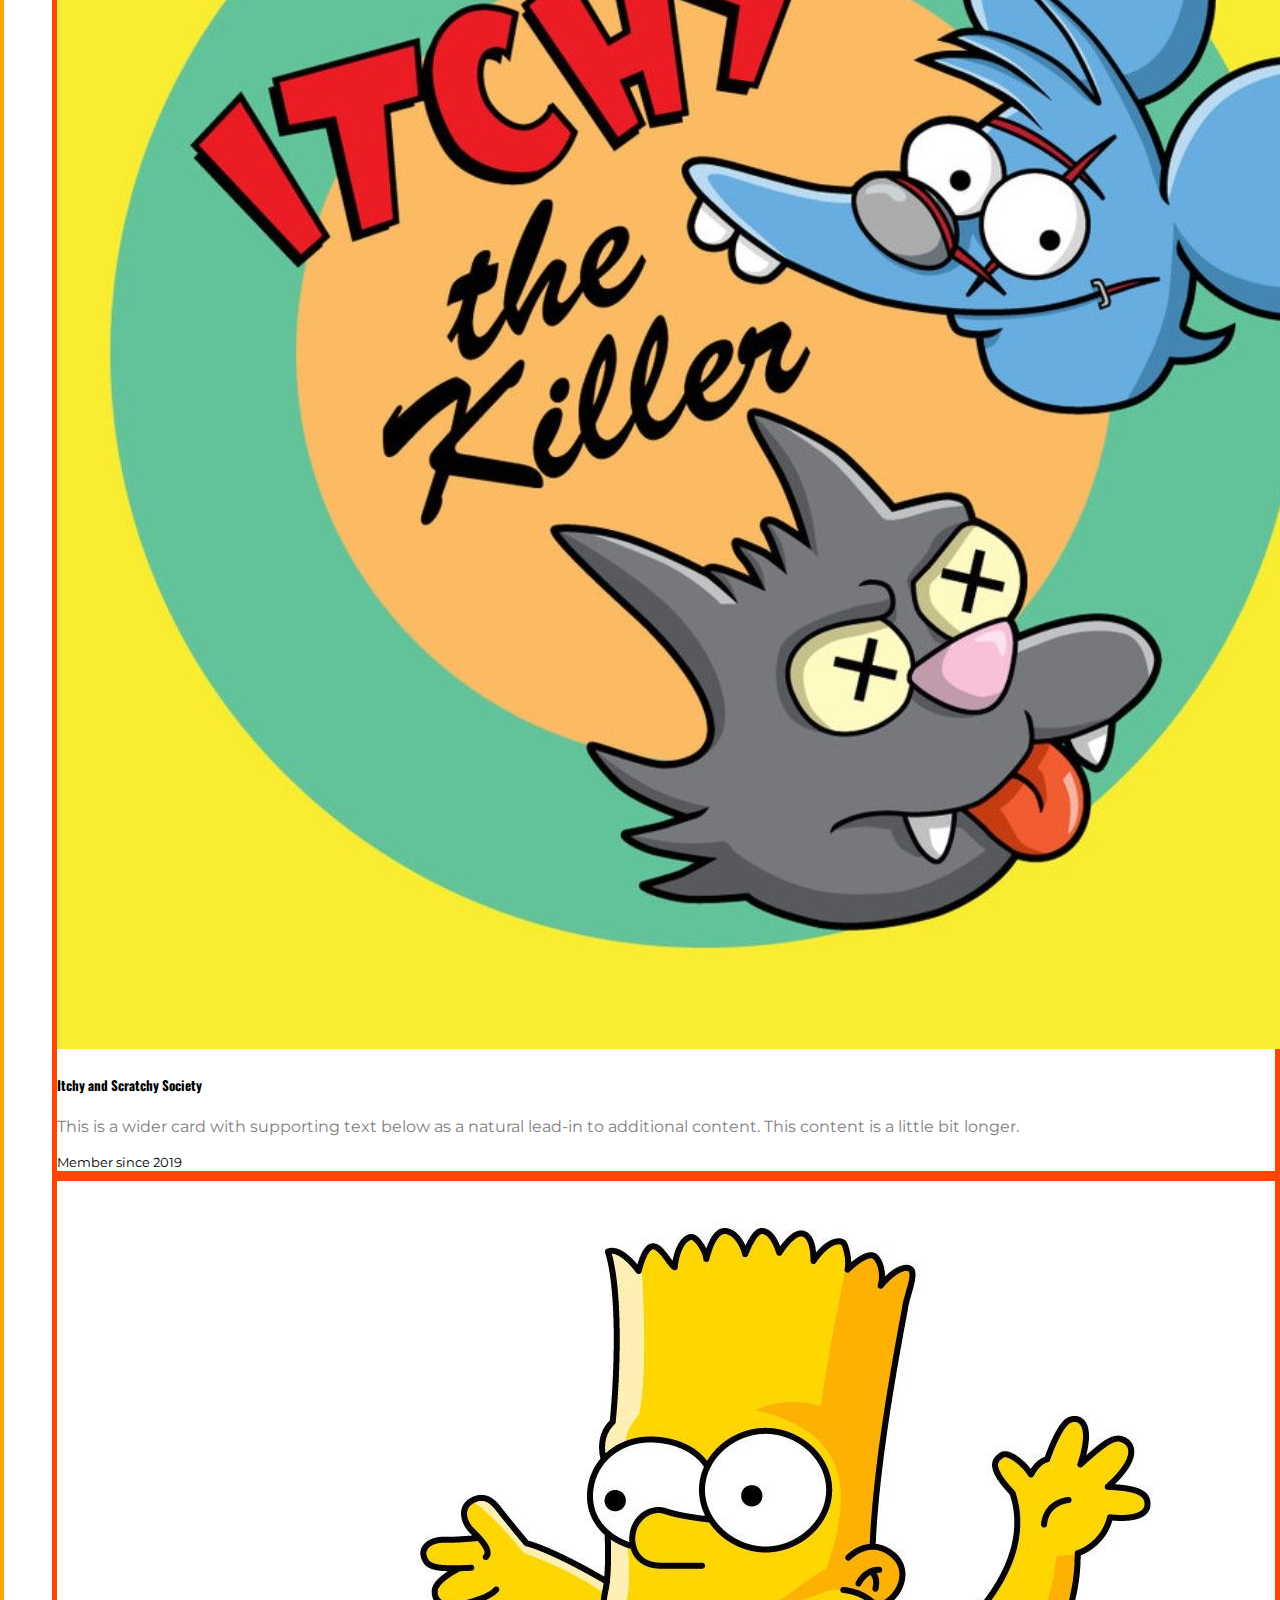
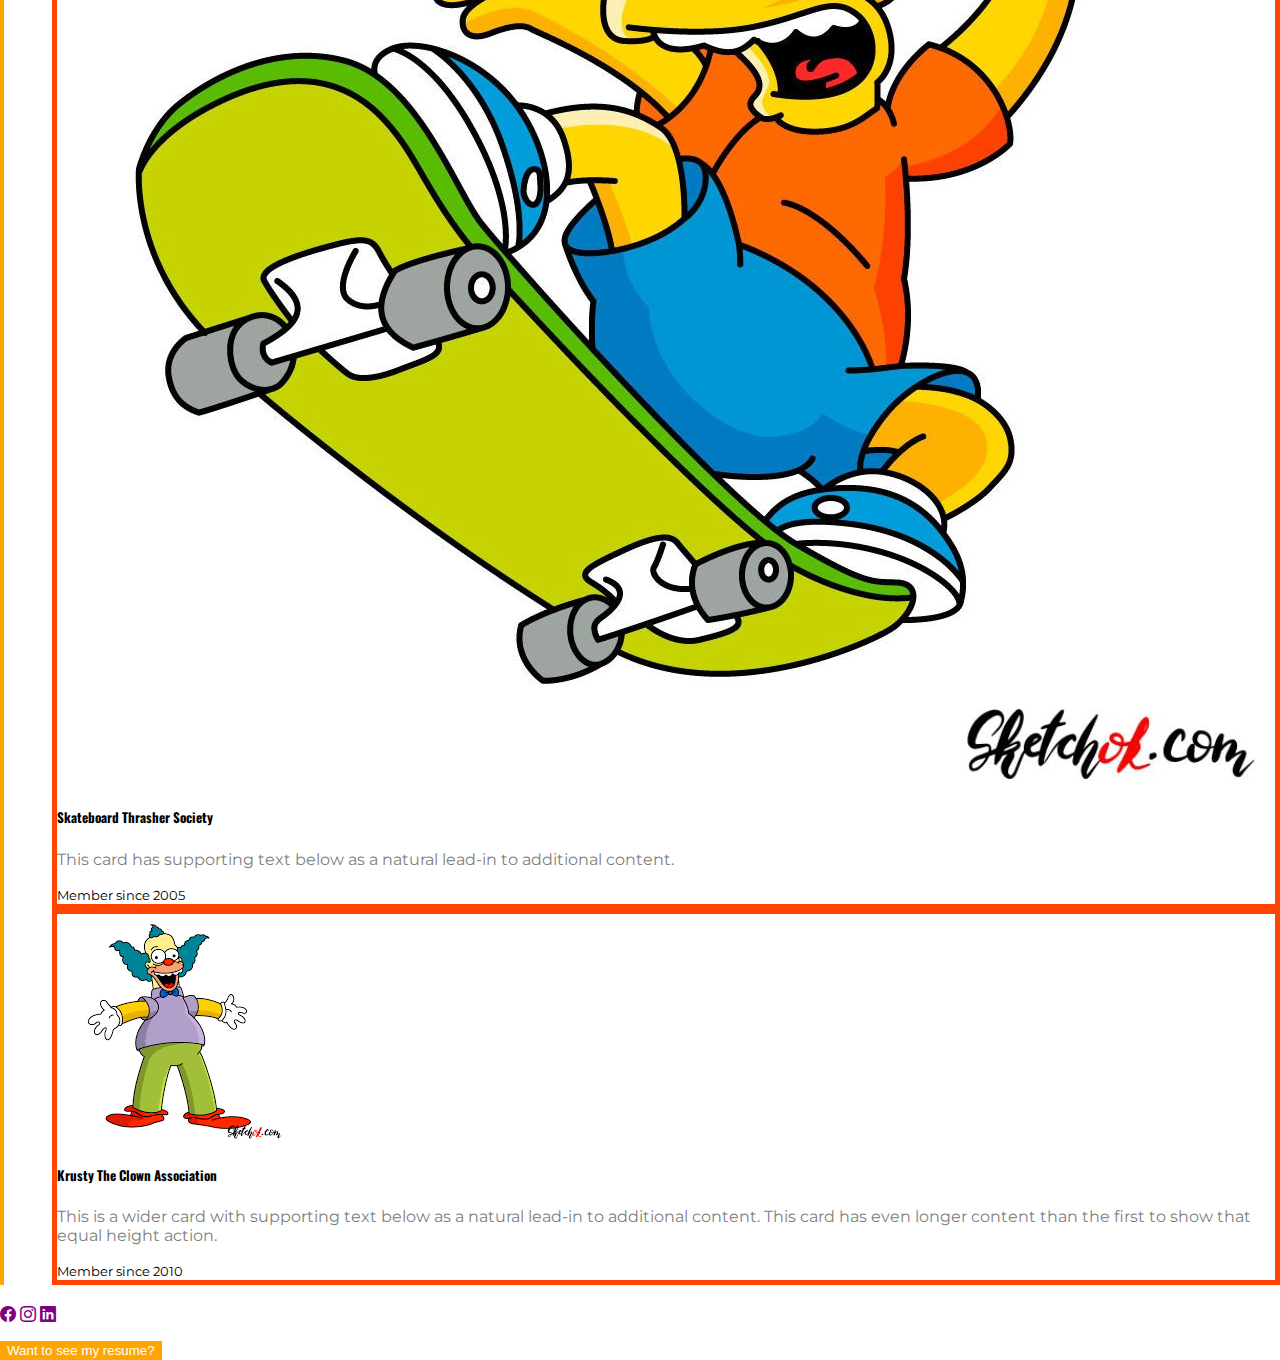
<file: bartsimpson_multipage_template/resume.html>
<!DOCTYPE html>

<!-- Bootstrap 5 Bart Simpson template designed for INFO1005 Website Design - 2025 -->
<!-- Date: September 2025  -->
<!-- Author: Website Design Team -->
<html lang="en" dir="ltr">

  <head>
    <!-- Required Boostrap meta tags -->
    <meta charset="utf-8">
    <meta name="viewport" content="width=device-width, initial-scale=1, shrink-to-fit=no">

    <!-- Other meta tags -->
    <meta name="description" content="Bart Simpson's Portfolio">
    <meta name="author" content="Bart Simpson">

    <!-- Bootstrap icons -->
    <link href="https://cdn.jsdelivr.net/npm/bootstrap-icons@1.11.3/font/bootstrap-icons.css" rel="stylesheet">

    <!-- Favicon - use favicon.io to create your icons and save them into a favicon folder -->
    <link rel="apple-touch-icon" sizes="180x180" href="favicon/apple-touch-icon.png">
    <link rel="icon" type="image/png" sizes="32x32" href="favicon/favicon-32x32.png">
    <link rel="icon" type="image/png" sizes="16x16" href="favicon/favicon-16x16.png">
    <link rel="manifest" href="favicon/site.webmanifest">


      <!-- Google Font: Oswald and Montserrat - Note: it is a good practice to mention your selected typefaces in your comment -->
      <link rel="preconnect" href="https://fonts.googleapis.com">
      <link rel="preconnect" href="https://fonts.gstatic.com" crossorigin>
      <link href="https://fonts.googleapis.com/css2?family=Montserrat:wght@200;400;700&family=Oswald:wght@400;700&display=swap" rel="stylesheet">

      <!-- Bootstrap core CSS -->
      <!-- IDEA: this is where Boostrap's CSS is loaded in via their CDN - you don't need to include the actual files in your site folder, but they are usful to refer to-->
      <link href="https://cdn.jsdelivr.net/npm/bootstrap@5.3.1/dist/css/bootstrap.min.css" rel="stylesheet" integrity="sha384-4bw+/aepP/YC94hEpVNVgiZdgIC5+VKNBQNGCHeKRQN+PtmoHDEXuppvnDJzQIu9" crossorigin="anonymous">


      <!-- Your custom styles for this template - must be after Bootstrap's link element to over ride it (load after) as needed -->
      <link href="css/custom.css" rel="stylesheet">

    <title>Bart Simpson | Resume</title>
  </head>

    <body>
      
     <!-- NAVBAR - Start - Sourced: https://getbootstrap.com/docs/5.3/components/navbar/  -->
     <nav id="navbar-example2" class="navbar navbar-expand-lg sticky-top">
      <div class="container-fluid">
        <a class="navbar-brand" href="#"><img class="bart" src="img/bart.jpg" alt="Bart Simpson in a dark pair of sunglasses"> </a>
        <button class="navbar-toggler" type="button" data-bs-toggle="collapse" data-bs-target="#navbarNav" aria-controls="navbarNav" aria-expanded="false" aria-label="Toggle navigation">
          <span class="navbar-toggler-icon"></span>
        </button>
        <div class="collapse navbar-collapse" id="navbarNav">
          <ul class="navbar-nav">
          <li class="nav-item">
           <a class="nav-link" href="index.html">Home</a>
            </li>
                    <li class="nav-item">
              <a class="nav-link" href="#education">Education</a>
            </li>
            <li class="nav-item">
              <a class="nav-link" href="#work">Work Experience</a>
            </li>
            <li class="nav-item">
              <a class="nav-link" href="resume.html">Resume</a>
            </li>
            <li class="nav-item">
              <a class="nav-link" href="projects.html">Projects</a>
            </li>
            <li class="nav-item">
              <a class="nav-link" href="contact.html">Contact</a>
            </li>

            <!-- You can embed a PDF download into your nav menu using the anchor tag with some required attributes -->
            <li class="nav-item">
              <a class="nav-link" data-value="resume" download="bartsimpson" target="_blank" href="pdf/bartsimpson_resume_2023.pdf">Resume PDF</a>
            </li>
          </ul>
        </div>
      </div>
    </nav>
  
<!-- Navbar - End -->

<!-- Heroes - Start - source: https://getbootstrap.com/docs/5.3/examples/heroes/  -->
<header class="container-fluid mb-3 bg-warning">

  <!-- Header row - Start -->
      <div class="row">

        <!-- Header col - start -->
        <div class="col px-4 pt-5 my-5 text-center">
          <h1>Bart Simpson</h1>
            <p>Hi I am Barty Simpson! I am a <span class="standout">prankster</span>, an innovator, a rule breaker with more 20 years of industry experience in Squishees, <span class="standout">not having a cow</span>, and writing what I should not do on a whiteboard. </p>
    
            <!-- Social icons - Header - Start -->
            <p>
            <a href="https://facebook.com" target="_blank" class="headsocial"><i class="bi bi-facebook fs-1 p-2"></i></a>
            <a href="https://instagram.com" target="_blank" class="headsocial"><i class="bi bi-instagram fs-1 p-2"></i></a>
            <a href="https://linkedin.com" target="_blank" class="headsocial"><i class="bi bi-linkedin fs-1 p-2"></i></a>
            </p>
            <!-- Social icons - Header - End -->
        </div>
        <!-- Header col - End -->
        </div>
      <!-- Header row - End -->


<!-- Heroes - End -->

</header>

<!-- Content goes here -->

<!-- Container - Start -->
<div class="container">

  <!-- Row - Start -->
  <div class="row">

    <!-- Col 1 - Start - add in aside to make sure you are using semantics -->
<div class="col-sm-12 col-md-4 bg-white aside">

<h2 id="about">About Me</h2>

<img class="img-fluid mx-auto d-block invert d-none d-md-block" src="img/bart.jpg" alt="Bart Simpson in dark sunglasses">

<p>Bart Simpson is an award winning skateboarder, Itchy and Scratchy enthusiast and prank calling specialist. An accomplished artist working under the "El Barto" brand!</p>

<h2 id="skills">Skills</h2>

<h3>Microsoft</h3>
<ul>
  <li>Word</li>
  <li>PowerPoint</li>
  <li>Excel</li>
</ul>

<h3>Adobe</h3>
<ul>
  <li>InDesign</li>
  <li>Illustrator</li>
  <li>Photoshop</li>
</ul>

<h3>Social Media</h3>
<ul>
  <li>TikTok</li>
  <li>Instagram</li>
  <li>Pinterest</li>
</ul>

<!-- Progress: https://getbootstrap.com/docs/5.3/components/progress/ -->
<div class="progress" role="progressbar" aria-label="Adobe Skills" aria-valuenow="70" aria-valuemin="0" aria-valuemax="100">
  <div class="progress-bar adobe text-dark" style="width: 70%">Adobe - 70%</div>
</div>
<div class="progress" role="progressbar" aria-label="Microsoft Skills" aria-valuenow="90" aria-valuemin="0" aria-valuemax="100">
  <div class="progress-bar micro text-dark" style="width: 90%">Microsoft - 90%</div>
</div>
<div class="progress" role="progressbar" aria-label="Social Media Skills" aria-valuenow="50" aria-valuemin="0" aria-valuemax="100">
  <div class="progress-bar socmedia" style="width: 50%">Social Media - 50%</div>
</div>

<!-- iframe is another way you can add in a viewable pdf component within your resume. You can also add an anchor tag around it to make the PDF downloadable -->
<iframe class="resume" src="pdf/bartsimpson_resume_2023.pdf" frameborder="0" title="Bart Simpson Resume PDF"></iframe>

</div>
<!-- Col 1 - End -->

<!-- Col 2 - Start - add in main to ensure you are using semantics -->
<div class="col-sm-12 col-md-8 bg-white main">

<h2 id="education">Education</h2>

<h3>B. Visual Communication (Graphic Design)</h3>
<h4>Western Sydney University</h4>
<p>Date of study, description of the course and subjects studied.</p>

<h3>Higher School Certificate</h3>
<h4>Springfield High School</h4>
<p>Date of study, ATAR, description of the subjects studied.</p>

<h2 id="work">Work Experience</h2>

<h3>Teacher</h3>
<h4>Western Sydney University</h4>
<p>Roles and responsibilities, when I worked there, job description</p>

<h3>Nuclear Technician</h3>
<h4>Springfield Nuclear Power Plant</h4>
<p>Roles and responsibilities, when I worked there, job description</p>

<h2 id="membership">Memberships</h2>

<!-- Card: https://getbootstrap.com/docs/5.3/components/card/ -->
<div class="row row-cols-1 row-cols-md-2 row-cols-lg-3 g-4 bg-white">
  <div class="col">
    <div class="card h-100 bg-warning">
      <img src="img/itchyandscratchy.jpg" class="card-img-top" alt="Itchy and Scratchy">
      <div class="card-body">
        <h5 class="card-title">Itchy and Scratchy Society</h5>
        <p class="card-text">This is a wider card with supporting text below as a natural lead-in to additional content. This content is a little bit longer.</p>
      </div>
      <div class="card-footer">
        <small class="text-body-secondary">Member since 2019</small>
      </div>
    </div>
  </div>
  <div class="col">
    <div class="card h-100 bg-warning">
      <img src="img/skateboard.jpg" class="card-img-top" alt="Bart Skateboarding">
      <div class="card-body">
        <h5 class="card-title">Skateboard Thrasher Society</h5>
        <p class="card-text">This card has supporting text below as a natural lead-in to additional content.</p>
      </div>
      <div class="card-footer">
        <small class="text-body-secondary">Member since 2005</small>
      </div>
    </div>
  </div>
  <div class="col">
    <div class="card h-100 bg-warning">
      <img src="img/krusty.png" class="card-img-top" alt="Krusty the Clown">
      <div class="card-body">
        <h5 class="card-title">Krusty The Clown Association</h5>
        <p class="card-text">This is a wider card with supporting text below as a natural lead-in to additional content. This card has even longer content than the first to show that equal height action.</p>
      </div>
      <div class="card-footer">
        <small class="text-body-secondary">Member since 2010</small>
      </div>
    </div>
  </div>
</div>

</div>
<!-- Col 2 - End -->


  </div>
<!-- Row - End -->

</div>
<!-- Container - End -->

<!-- Content ends here -->



<!-- Footer - Start -->

<footer class="container-fluid my-3 py-3 bg-warning">

  <!-- Row footer - Start -->
<div class="row bg-warning">

  <!-- Col footer - Start -->
<div class="col">

  <p class="text-center mt-3">
    <a href="https://facebook.com" target="_blank" class="footsocial"><i class="bi bi-facebook fs-1 p-2"></i></a>
    <a href="https://instagram.com" target="_blank" class="footsocial"><i class="bi bi-instagram fs-1 p-2"></i></a>
    <a href="https://linkedin.com" target="_blank" class="footsocial"><i class="bi bi-linkedin fs-1 p-2"></i></a>
    </p>

    <!-- A button is a great way for you to add a PDF that is downloadable into your resume/portfolio website -->
    <button type="submit" class="btn btn-outline-secondary btn-lg mx-auto d-block" onclick="window.open('pdf/bartsimpson_resume_2023.pdf'); return true;">Want to see my resume?</button>
<!-- Button - End -->

</div>
<!-- Col footer - End -->

  </div>
<!-- Row footer - End -->

</footer>


<!-- Footer - End -->



<!-- =================No Content below here========================= -->
    <!-- Bootstrap JavaScript
    ================================================== -->
    <!-- Placed at the end of the document so the pages load faster -->


        <!--  BOOTSTRAP BUNDLE WITH POPPER - Start -->
        <script src="https://cdn.jsdelivr.net/npm/@popperjs/core@2.11.8/dist/umd/popper.min.js" integrity="sha384-I7E8VVD/ismYTF4hNIPjVp/Zjvgyol6VFvRkX/vR+Vc4jQkC+hVqc2pM8ODewa9r" crossorigin="anonymous"></script>
        <script src="https://cdn.jsdelivr.net/npm/bootstrap@5.3.1/dist/js/bootstrap.min.js" integrity="sha384-Rx+T1VzGupg4BHQYs2gCW9It+akI2MM/mndMCy36UVfodzcJcF0GGLxZIzObiEfa" crossorigin="anonymous"></script>
       <!--  BOOTSTRAP BUNDLE WITH POPPER - End -->


  </body>
</html>

<!-- Bootstrap 5 Bart Simpson template designed for INFO1005 Website Design - 2025 -->
</file>
<file: css/custom.css>
/* Custom CSS for Bootstrap 5 Bart Simpson template designed for INFO1005 Website Design - 2025 */
/* Date: September 2025 */
/* Author: Website Design Team */


/* sets the default rem size for an entire page (for all sizing to be relative to) */

html {
  font-size: 1rem;
  scroll-behavior: smooth;
  scroll-padding-top: 4rem;
}

body {
  font-family: 'Montserrat', sans-serif !important;
  background-color: white;
  margin: 0 auto;
  padding: 0;
}
/* Landing page - Start - CSS generated by Copilot GitHub AI */

.bg-image {
  background-image: url('../img/bartbackground.jpg');
  background-size: cover;
  background-position: center;
  height: 100vh;
  width: 100vw;
  position: fixed;
  top: 0;
  left: 0;
  z-index: -1;
  }

.overlay {
  background: rgba(0,0,0,0.5);
  position: fixed;
  top: 0;
  left: 0;
  width: 100vw;
  height: 100vh;
  z-index: 0;
  }

.landing-content {
  position: relative;
  z-index: 1;
  color: #fff;
  text-align: center;
  top: 40vh;
  }

/* Landing page - End - CSS generated by Copilot GitHub AI */

/* NAVBAR - Start - CSS generator source: https://work.smarchal.com/twbscolor/ */
.navbar {
  background: orangered;
}

.nav-link, .navbar-brand {
  color: white;
  cursor: pointer;
}

.nav-link {
  margin-right: 1rem !important;
  border-radius: 100px;
}

.nav-link:hover{
  background: white;
  color: grey;
  border-radius: 100px;
}

.navbar-brand:hover {
  background: white;
  padding: 5px;
  border-radius: 100px;
}

.navbar-collapse {
  justify-content: flex-end;
border: 0;
}

.navbar-toggler{
  background: orange !important;
border: 0;
  color: white;
}

.collapse .navbar-collapse .navbar-toggler-icon

{
  background: pink !important;
border: 0;
  color: white;
}

a.active {
	background: orange;
  border-radius: 100px;
}

/* NAV - End */

/* ELEMENT STYLES - Start  */

h1, h2, h3, h4, h5 {
  font-family: 'Oswald', sans-serif;
}

h1 {
  color: orangered;
  padding-top: 4rem;
  padding-bottom: 1rem;
  font-size: 3rem;
}

h2 {
  color: orangered;
  padding-top: .5rem;
  font-size: 2.5rem;
}

h3 {
  padding-bottom: 0.3rem;
  padding-top: 1rem;
	color: orange;
}

h4 {
  font-size: 1rem;
  padding-bottom: 1rem;
  text-transform: uppercase;
  color: grey;
}

p, ul, ol, li, a {
  font-family: 'Montserrat', sans-serif;
  color: grey;
}

p.intro {
  color: white;
  font-size: 1.1em;
  padding-top: 1em;
  text-align: left;
}

/* ELEMENT STYLES - End */


/* SEMANTIC STYLES - Start */

/* You can add a background image and instructions in CSS */
header {
  background-image: url(../img/bartbackground.jpg);
  background-repeat: no-repeat;
  background-size: auto;
  background-position: center;
  }

/* This allows you to create a border between the main and aside */
.main {
  border: 0;
    border-left: 4px solid orange;
    padding-left: 3rem;
    margin: 20px 0;
  }
  
  .aside {
    padding-right: 3rem;
    margin: 20px 0;
  }

/* SEMANTIC STYLES - Finish */

/* HERO SOCIAL MEDIA - Start */

a.headsocial i {
  color: green;
}

a.headsocial:hover i {
  color: red;
}

/* HERO SOCIAL MEDIA - End */

/* STANDOUT TEXT - Start */

span.standout {
  color: aqua;
  font-weight: 700;
}

/* STANDOUT TEXT - End */

/* FOOTER SOCIAL MEDIA - Start */

a.footsocial i {
  color: purple;
}

a.footsocial:hover i {
  color: red;
}

/* FOOTER SOCIAL MEDIA - End */

/* START Progress bars style for Skill Level */
/* IDEA Customise progress bar size and colours */
.progress {
  height: 50px;
  margin: 20px;
  }

.adobe {
  background-color: green;
  }

.micro {
  background-color: red;
  }

.socmedia {
  background-color: purple;
  }
  /* END Progress bars style for Skill Level */

/* CARD MEMBERSHIP - Start */
.card {
  border: 5px solid orangered !important;
 }
 /* CARD MEMBERSHIP - End */
 

/* Changing images using transform https://webcode.tools/css-generator */

/* This will apply to all images unless you have a specific class */
img.invert:hover {
  transform: rotate(180deg);
}

/* Button CSS */

button{
	border: 1px solid orange;
	background: orange;
	color: #fff;
  }

  button a{
  	color: #fff;
        }

    button a:hover {
      color: orange;
      text-decoration: none;
      }

/* This styles your iframe for your PDF to make sure it expands to the full width of the container/column it is in */
      .resume {
        width: 100%;
      }

/* This will change all of your social media icon links - if you want to focus on specific ones add a unique class */

  a i {
color: orangered;
  }

  a i:hover {
    color: grey;
  }
  
  /* This changes your navbar image so that it fits within the navbar space. You could just create the image at this size to avoid this instruction */

  .bart {
    width: 40px;
    border-radius: 100px;
  }


/* Navigatable responsive lightbox - Start: Created using GitHub Copilot */
        .portfolio-img {
            cursor: pointer;
            object-fit: cover;
            height: 200px;
            width: 100%;
        }
        .modal-img, .modal-video {
            width: 100%;
            max-height: 60vh;
            object-fit: contain;
        }

/* Navigatable responsive lightbox - End */

/* Cursor Typewritter Effect - Start: Bootsnipp */

.home {
margin-bottom: 0;
background: white;
height: 750px;
align-items: center;
}

.intro {
font-size: 5rem;
color: orange;
}

.typewrite {
padding: 0;
font-size: 5rem;
display: inline-block;
color: orangered;
}

.break:after {
content: '\A';
white-space: pre;
}
/* Cursor Typewritter Effect - End */

/* MEDIA QUERIES - Start */
/* Examples of customising Bootstrap's media queries at different 'snapping' points - for example, change the size of your browser window and watch the <p> text colour change. Don't EVER change the pixel variables or you will be creating snapping points between Bootstrap's default snapping points - just add your styles in the brackets of the @media queries */

/* // Extra small devices (portrait phones, less than 576px) */
@media (max-width: 575.98px) {

  p {
    color: purple;
  }

  .main {
    border: none;
  }

}

/* // Small devices (landscape phones, 576px and up) */
@media (min-width: 576px) and (max-width: 767.98px) {
  p {
    color: green;
  }

  .main {
    border: none;
  }

}

/* // Medium devices (tablets, 768px and up) */
@media (min-width: 768px) and (max-width: 991.98px) {
  p {
    color: blue;
  }
}

/* // Large devices (desktops, 992px and up) */
@media (min-width: 992px) and (max-width: 1199.98px) {
  p {
    color: rgb(255, 0, 200);
  }
}

/* // Extra large devices (large desktops, 1200px and up) */
@media (min-width: 1200px) {
  p {
    color: grey;
  }
}

/* // Extra Extra large devices (large desktops, 1200px and up) */
@media (min-width: 1400px) {
  p {
    color: #FB079A;
  }
}


/* MEDIA QUERIES - End */

/* Custom CSS for Bootstrap 5.3 Bart Simpson template designed for INFO1005 Website Design - 2025 */
</file>
<file: bartsimpson_multipage_template/css/custom.css>
/* Custom CSS for Bootstrap 5 Bart Simpson template designed for INFO1005 Website Design - 2025 */
/* Date: September 2025 */
/* Author: Website Design Team */


/* sets the default rem size for an entire page (for all sizing to be relative to) */

html {
  font-size: 1rem;
  scroll-behavior: smooth;
  scroll-padding-top: 4rem;
}

body {
  font-family: 'Montserrat', sans-serif !important;
  background-color: white;
  margin: 0 auto;
  padding: 0;
}
/* Landing page - Start - CSS generated by Copilot GitHub AI */

.bg-image {
  background-image: url('../img/bartbackground.jpg');
  background-size: cover;
  background-position: center;
  height: 100vh;
  width: 100vw;
  position: fixed;
  top: 0;
  left: 0;
  z-index: -1;
  }

.overlay {
  background: rgba(0,0,0,0.5);
  position: fixed;
  top: 0;
  left: 0;
  width: 100vw;
  height: 100vh;
  z-index: 0;
  }

.landing-content {
  position: relative;
  z-index: 1;
  color: #fff;
  text-align: center;
  top: 40vh;
  }

/* Landing page - End - CSS generated by Copilot GitHub AI */

/* NAVBAR - Start - CSS generator source: https://work.smarchal.com/twbscolor/ */
.navbar {
  background: orangered;
}

.nav-link, .navbar-brand {
  color: white;
  cursor: pointer;
}

.nav-link {
  margin-right: 1rem !important;
  border-radius: 100px;
}

.nav-link:hover{
  background: white;
  color: grey;
  border-radius: 100px;
}

.navbar-brand:hover {
  background: white;
  padding: 5px;
  border-radius: 100px;
}

.navbar-collapse {
  justify-content: flex-end;
border: 0;
}

.navbar-toggler{
  background: orange !important;
border: 0;
  color: white;
}

.collapse .navbar-collapse .navbar-toggler-icon

{
  background: pink !important;
border: 0;
  color: white;
}

a.active {
	background: orange;
  border-radius: 100px;
}

/* NAV - End */

/* ELEMENT STYLES - Start  */

h1, h2, h3, h4, h5 {
  font-family: 'Oswald', sans-serif;
}

h1 {
  color: orangered;
  padding-top: 4rem;
  padding-bottom: 1rem;
  font-size: 3rem;
}

h2 {
  color: orangered;
  padding-top: .5rem;
  font-size: 2.5rem;
}

h3 {
  padding-bottom: 0.3rem;
  padding-top: 1rem;
	color: orange;
}

h4 {
  font-size: 1rem;
  padding-bottom: 1rem;
  text-transform: uppercase;
  color: grey;
}

p, ul, ol, li, a {
  font-family: 'Montserrat', sans-serif;
  color: grey;
}

p.intro {
  color: white;
  font-size: 1.1em;
  padding-top: 1em;
  text-align: left;
}

/* ELEMENT STYLES - End */


/* SEMANTIC STYLES - Start */

/* You can add a background image and instructions in CSS */
header {
  background-image: url(../img/bartbackground.jpg);
  background-repeat: no-repeat;
  background-size: auto;
  background-position: center;
  }

/* This allows you to create a border between the main and aside */
.main {
  border: 0;
    border-left: 4px solid orange;
    padding-left: 3rem;
    margin: 20px 0;
  }
  
  .aside {
    padding-right: 3rem;
    margin: 20px 0;
  }

/* SEMANTIC STYLES - Finish */

/* HERO SOCIAL MEDIA - Start */

a.headsocial i {
  color: green;
}

a.headsocial:hover i {
  color: red;
}

/* HERO SOCIAL MEDIA - End */

/* STANDOUT TEXT - Start */

span.standout {
  color: aqua;
  font-weight: 700;
}

/* STANDOUT TEXT - End */

/* FOOTER SOCIAL MEDIA - Start */

a.footsocial i {
  color: purple;
}

a.footsocial:hover i {
  color: red;
}

/* FOOTER SOCIAL MEDIA - End */

/* START Progress bars style for Skill Level */
/* IDEA Customise progress bar size and colours */
.progress {
  height: 50px;
  margin: 20px;
  }

.adobe {
  background-color: green;
  }

.micro {
  background-color: red;
  }

.socmedia {
  background-color: purple;
  }
  /* END Progress bars style for Skill Level */

/* CARD MEMBERSHIP - Start */
.card {
  border: 5px solid orangered !important;
 }
 /* CARD MEMBERSHIP - End */
 

/* Changing images using transform https://webcode.tools/css-generator */

/* This will apply to all images unless you have a specific class */
img.invert:hover {
  transform: rotate(180deg);
}

/* Button CSS */

button{
	border: 1px solid orange;
	background: orange;
	color: #fff;
  }

  button a{
  	color: #fff;
        }

    button a:hover {
      color: orange;
      text-decoration: none;
      }

/* This styles your iframe for your PDF to make sure it expands to the full width of the container/column it is in */
      .resume {
        width: 100%;
      }

/* This will change all of your social media icon links - if you want to focus on specific ones add a unique class */

  a i {
color: orangered;
  }

  a i:hover {
    color: grey;
  }
  
  /* This changes your navbar image so that it fits within the navbar space. You could just create the image at this size to avoid this instruction */

  .bart {
    width: 40px;
    border-radius: 100px;
  }


/* Navigatable responsive lightbox - Start: Created using GitHub Copilot */
        .portfolio-img {
            cursor: pointer;
            object-fit: cover;
            height: 200px;
            width: 100%;
        }
        .modal-img, .modal-video {
            width: 100%;
            max-height: 60vh;
            object-fit: contain;
        }

/* Navigatable responsive lightbox - End */

/* Cursor Typewritter Effect - Start: Bootsnipp */

.home {
margin-bottom: 0;
background: white;
height: 750px;
align-items: center;
}

.intro {
font-size: 5rem;
color: orange;
}

.typewrite {
padding: 0;
font-size: 5rem;
display: inline-block;
color: orangered;
}

.break:after {
content: '\A';
white-space: pre;
}
/* Cursor Typewritter Effect - End */

/* MEDIA QUERIES - Start */
/* Examples of customising Bootstrap's media queries at different 'snapping' points - for example, change the size of your browser window and watch the <p> text colour change. Don't EVER change the pixel variables or you will be creating snapping points between Bootstrap's default snapping points - just add your styles in the brackets of the @media queries */

/* // Extra small devices (portrait phones, less than 576px) */
@media (max-width: 575.98px) {

  p {
    color: purple;
  }

  .main {
    border: none;
  }

}

/* // Small devices (landscape phones, 576px and up) */
@media (min-width: 576px) and (max-width: 767.98px) {
  p {
    color: green;
  }

  .main {
    border: none;
  }

}

/* // Medium devices (tablets, 768px and up) */
@media (min-width: 768px) and (max-width: 991.98px) {
  p {
    color: blue;
  }
}

/* // Large devices (desktops, 992px and up) */
@media (min-width: 992px) and (max-width: 1199.98px) {
  p {
    color: rgb(255, 0, 200);
  }
}

/* // Extra large devices (large desktops, 1200px and up) */
@media (min-width: 1200px) {
  p {
    color: grey;
  }
}

/* // Extra Extra large devices (large desktops, 1200px and up) */
@media (min-width: 1400px) {
  p {
    color: #FB079A;
  }
}


/* MEDIA QUERIES - End */

/* Custom CSS for Bootstrap 5.3 Bart Simpson template designed for INFO1005 Website Design - 2025 */
</file>
